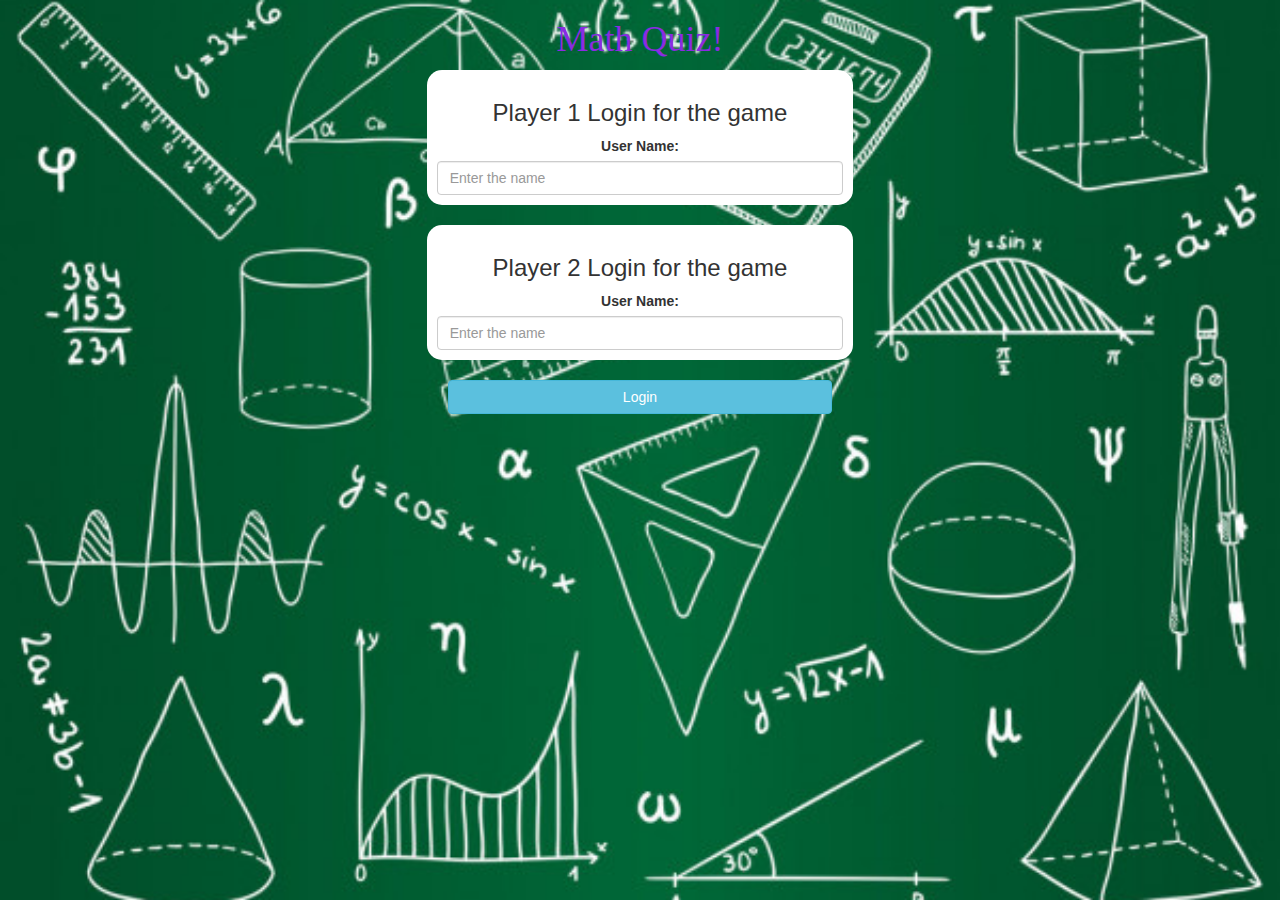
<file: index.html>
<html>
    <head>
        <title>
            Math quiz
    </title>
    <meta name="viewport" content="width=device-width, initial-scale=1">
<link rel="stylesheet" href="https://maxcdn.bootstrapcdn.com/bootstrap/3.4.0/css/bootstrap.min.css">
<script src="https://ajax.googleapis.com/ajax/libs/jquery/3.4.1/jquery.min.js"></script>
<script src="https://maxcdn.bootstrapcdn.com/bootstrap/3.4.0/js/bootstrap.min.js"></script>

<link rel="stylesheet" type="text/css" href="quiz.css">
<script src="game.js"></script>
</head>
<body>
    <h1>Math Quiz!</h1>
    <center>
        <div class="col-lg-4 col-sm-8 col-xs-11 div1">
            <h3>Player 1 Login for the game</h3>
            <label>User Name:</label>
            <input type="text" class="form-control" id="player_1_input" placeholder="Enter the name">
        </div>
        <br>
        <div class="col-lg-4 col-sm-8 col-xs-11 div2">
            <h3>Player 2 Login for the game</h3>
            <label>User Name:</label>
            <input type="text" class="form-control" id="player_2_input" placeholder="Enter the name">
        </div>
        <br>
        <button onclick="addUser()" class="btn btn-info">Login</button>
    </center>
</body>
</html>
</file>
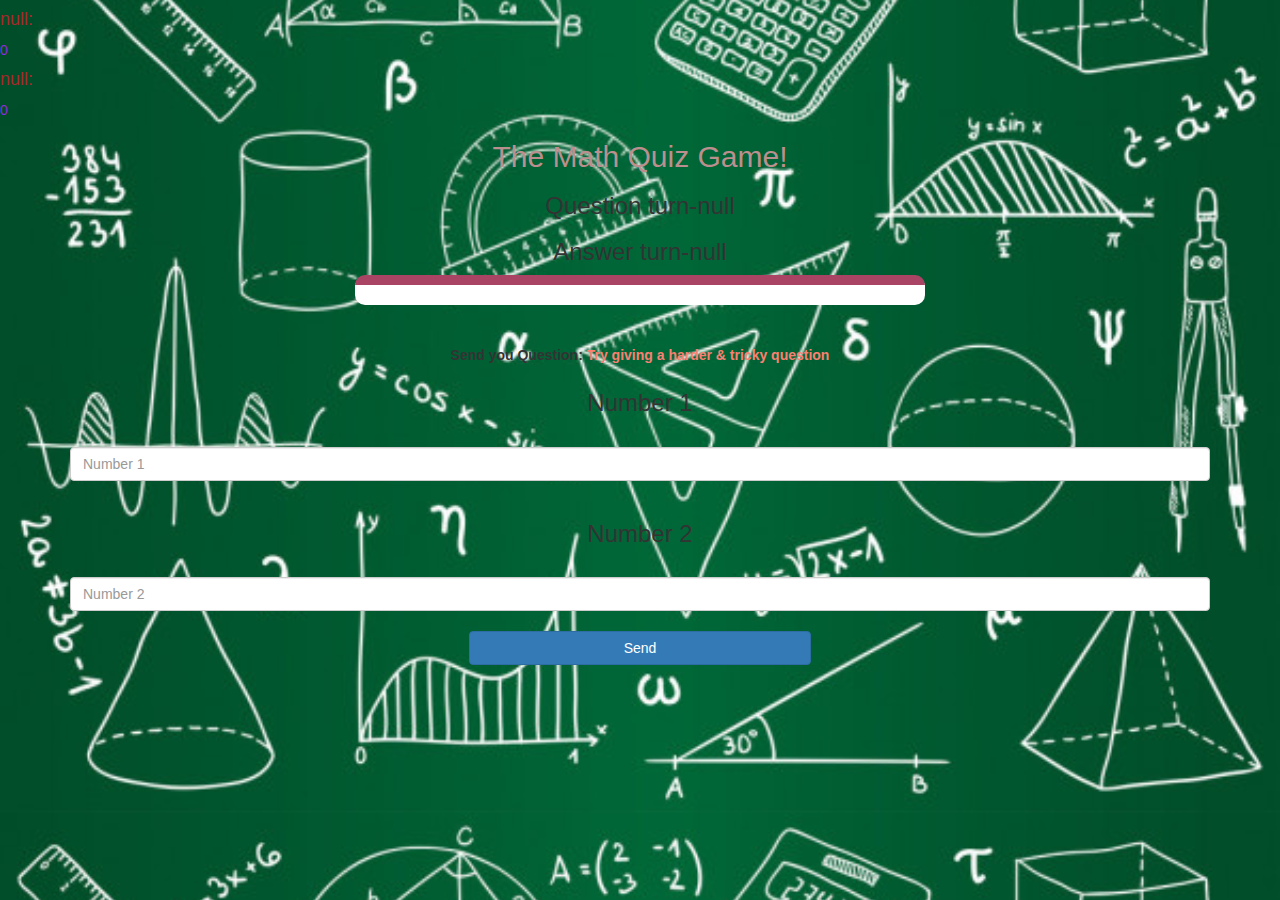
<file: game.html>
<!DOCTYPE html>
<html>
<head>
	<title> The Math Quiz</title>

<meta name="viewport" content="width=device-width, initial-scale=1">
<link rel="stylesheet" href="https://maxcdn.bootstrapcdn.com/bootstrap/3.4.0/css/bootstrap.min.css">
<script src="https://ajax.googleapis.com/ajax/libs/jquery/3.4.1/jquery.min.js"></script>
<script src="https://maxcdn.bootstrapcdn.com/bootstrap/3.4.0/js/bootstrap.min.js"></script>

<link rel="stylesheet" type="text/css" href="quiz.css">
</head>
<body>
    <h4 id="math_player_1" style="color: brown;"></h4> <span id="math_score_1" style="color: blueviolet;"></span>
    <br>
    <h4 id="math_player_2" style="color: brown;"></h4> <span id="math_score_2" style="color: blueviolet;"></span>
    <div class="container">
        <center>
            <h2 style="color: rosybrown"> The Math Quiz Game!</h2>
            <h3 id="math_question"></h3>
            <h3 id="math_answer"></h3>
            <div id="output" class="col-lg-6"></div>
		<br>
		<br>
            <label>Send you Question: <b style="color: salmon;">Try giving a harder & tricky question</b> </label>
            <br>
            <h3>Number 1</h3>
            <br>
            <input class="form-control" type="text" placeholder="Number 1" id="math_input_1">
            <br>
            <h3>Number 2</h3>
            <br>
            <input class="form-control" type="text" placeholder="Number 2" id="math_input_2">
            <br>
            <button class="btn btn-primary" onclick="send();" style="width: 30%;">Send</button>
        </center>
    </div>
    <script src = "game.js"></script>
    <script src="game_page.js"></script>
</body>
</html>
</file>
<file: quiz.css>
body {
    background-image: url("math.png");
    background-position: center;
    background-size: cover;
}
h1 {
    color: blueviolet;
    text-align: center;
    font-family: cursive;
}
.div1 , .div2 {
    background: white;
    padding: 10px;
    float: none;
    border-radius: 15px;
}
.btn-info {
    width: 30%;
}
#output
{
background: white;
border-radius: 10px;
border-top: 10px solid #AA4465;
padding: 10px;
float: none;
text-align: left;
}
</file>
